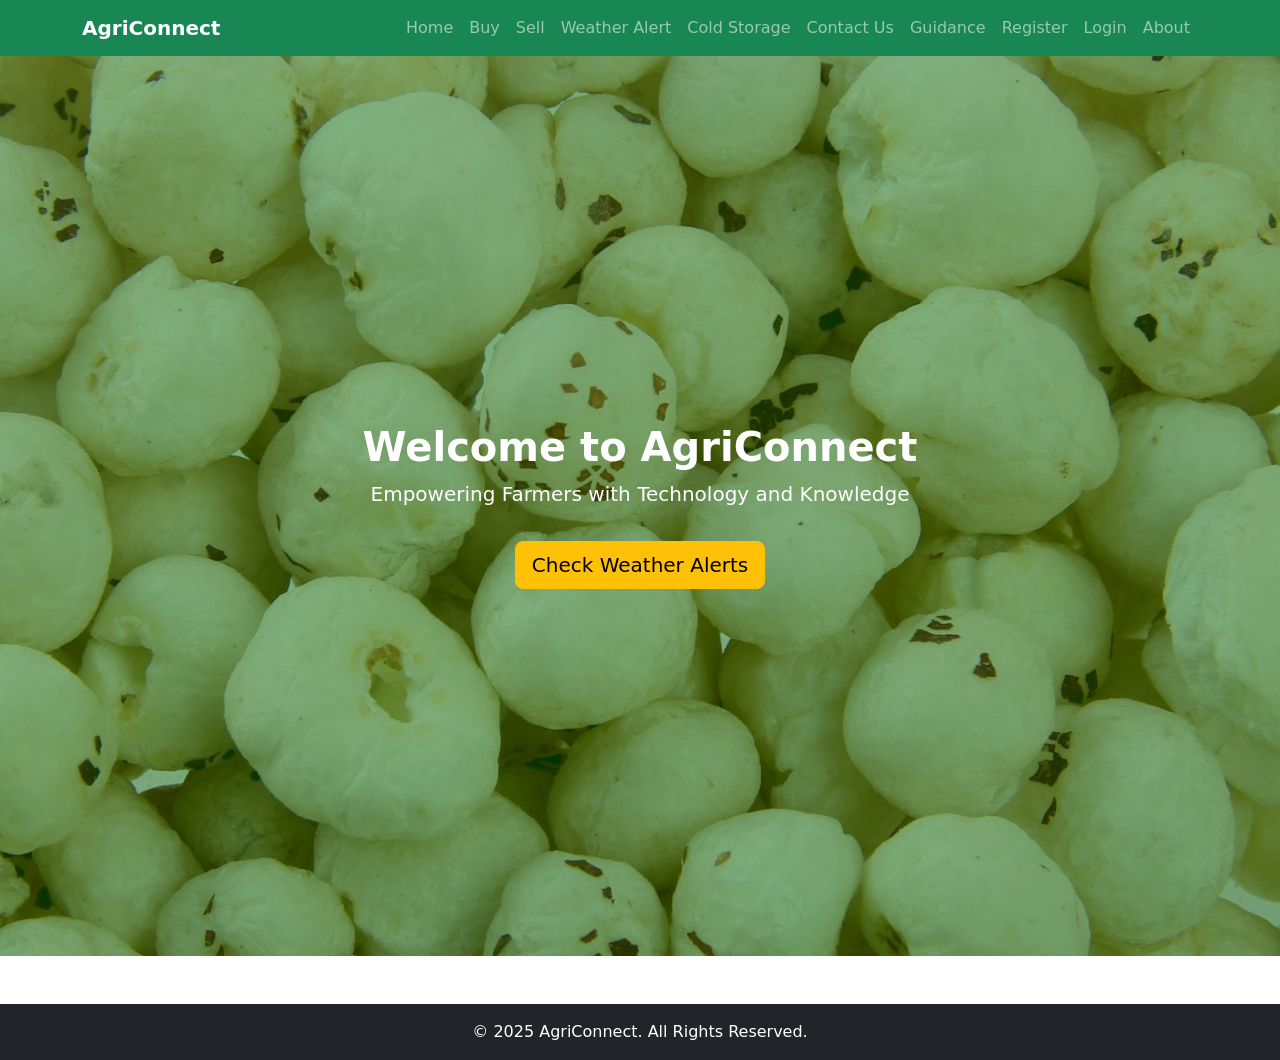
<file: index.html>
<!DOCTYPE html>
<html lang="en">
<head>
  <meta charset="UTF-8">
  <meta name="viewport" content="width=device-width, initial-scale=1.0">
  <title>Agriculture Website - Home</title>
  <link rel="stylesheet" href="style.css">
  <link href="https://cdn.jsdelivr.net/npm/bootstrap@5.3.0/dist/css/bootstrap.min.css" rel="stylesheet">
</head>
<body>
  <!-- Navbar -->
  <nav class="navbar navbar-expand-lg navbar-dark bg-success shadow">
    <div class="container">
      <a class="navbar-brand fw-bold" href="index.html">AgriConnect</a>
      <button class="navbar-toggler" type="button" data-bs-toggle="collapse" data-bs-target="#navbarNav">
        <span class="navbar-toggler-icon"></span>
      </button>
       <ul class="navbar-nav ms-auto">
          <li class="nav-item"><a class="nav-link" href="index.html">Home</a></li>
          <li class="nav-item"><a class="nav-link" href="buy.html">Buy</a></li>
          <li class="nav-item"><a class="nav-link" href="sell.html">Sell</a></li>
        <li class="nav-item"><a class="nav-link" href="weather.html">Weather Alert</a></li>
        <li class="nav-item"><a class="nav-link" href="coldstorage.html">Cold Storage </a></li>
        <li class="nav-item"><a class="nav-link" href="contact.html">Contact Us </a></li>
        <li class="nav-item"><a class="nav-link" href="guidance.html">Guidance </a></li>
        <li class="nav-item"><a class="nav-link" href="register.html">Register </a></li>
        <li class="nav-item"><a class="nav-link" href="login.html">Login </a></li>
        <li class="nav-item"><a class="nav-link " href="about.html">About</a></li>
        </ul>
      </div>
    </div>
  </nav>

  <!-- Hero Section -->
  <section class="hero d-flex align-items-center">
    <div class="container text-center text-white">
      <h1 class="fw-bold">Welcome to AgriConnect</h1>
      <p class="lead">Empowering Farmers with Technology and Knowledge</p>
      <a href="weather.html" class="btn btn-warning btn-lg mt-3">Check Weather Alerts</a>
    </div>
  </section>

  <!-- Footer -->
  <footer class="bg-dark text-white text-center py-3 mt-5">
    <p class="mb-0">© 2025 AgriConnect. All Rights Reserved.</p>
  </footer>

  <script src="https://cdn.jsdelivr.net/npm/bootstrap@5.3.0/dist/js/bootstrap.bundle.min.js"></script>
  <script src="script.js"></script>
</body>
</html>
</file>
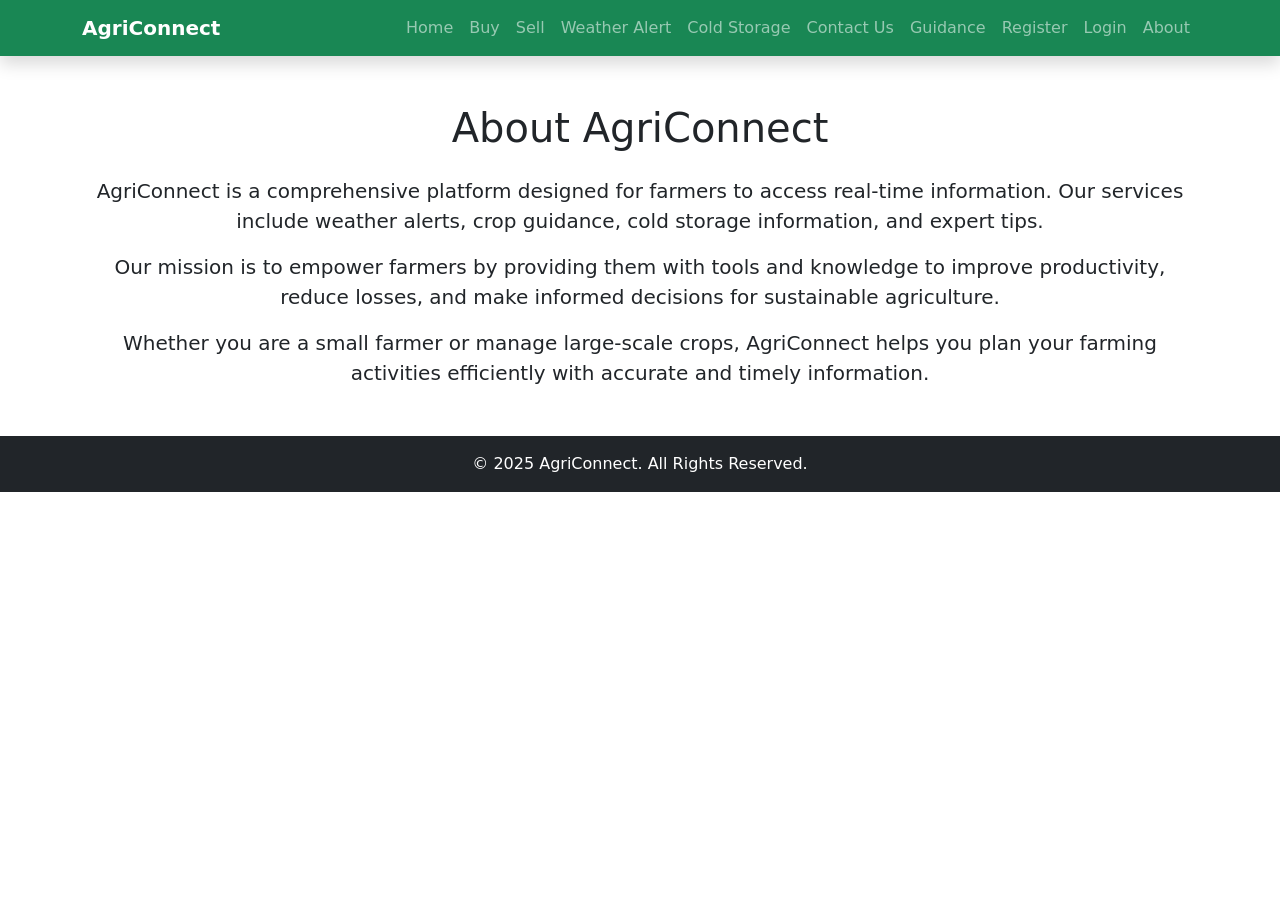
<file: about.html>
<!DOCTYPE html>
<html lang="en">
<head>
  <meta charset="UTF-8">
  <meta name="viewport" content="width=device-width, initial-scale=1.0">
  <title>About - AgriConnect</title>
  <link rel="stylesheet" href="style.css">
  <link href="https://cdn.jsdelivr.net/npm/bootstrap@5.3.0/dist/css/bootstrap.min.css" rel="stylesheet">
</head>
<body>

<!-- Navbar -->
<nav class="navbar navbar-expand-lg navbar-dark bg-success shadow">
  <div class="container">
    <a class="navbar-brand fw-bold" href="index.html">AgriConnect</a>
    <button class="navbar-toggler" type="button" data-bs-toggle="collapse" data-bs-target="#navbarNav">
      <span class="navbar-toggler-icon"></span>
    </button>
    <div class="collapse navbar-collapse" id="navbarNav">
     <ul class="navbar-nav ms-auto">
          <li class="nav-item"><a class="nav-link" href="index.html">Home</a></li>
          <li class="nav-item"><a class="nav-link" href="buy.html">Buy</a></li>
          <li class="nav-item"><a class="nav-link" href="sell.html">Sell</a></li>
        <li class="nav-item"><a class="nav-link" href="weather.html">Weather Alert</a></li>
        <li class="nav-item"><a class="nav-link" href="coldstorage.html">Cold Storage </a></li>
        <li class="nav-item"><a class="nav-link" href="contact.html">Contact Us </a></li>
        <li class="nav-item"><a class="nav-link" href="guidance.html">Guidance </a></li>
        <li class="nav-item"><a class="nav-link" href="register.html">Register </a></li>
        <li class="nav-item"><a class="nav-link" href="login.html">Login </a></li>
        <li class="nav-item"><a class="nav-link " href="about.html">About</a></li>
        </ul>
    </div>
  </div>
</nav>

<!-- About Section -->
<section class="container my-5 text-center">
  <h1 class="mb-4">About AgriConnect</h1>
  <p class="lead">
    AgriConnect is a comprehensive platform designed for farmers to access real-time information.
    Our services include weather alerts, crop guidance, cold storage information, and expert tips.
  </p>
  <p class="lead">
    Our mission is to empower farmers by providing them with tools and knowledge to improve productivity,
    reduce losses, and make informed decisions for sustainable agriculture.
  </p>
  <p class="lead">
    Whether you are a small farmer or manage large-scale crops, AgriConnect helps you plan your farming activities efficiently
    with accurate and timely information.
  </p>
</section>

<!-- Footer -->
<footer class="bg-dark text-white text-center py-3 mt-5">
  <p class="mb-0">© 2025 AgriConnect. All Rights Reserved.</p>
</footer>

<script src="https://cdn.jsdelivr.net/npm/bootstrap@5.3.0/dist/js/bootstrap.bundle.min.js"></script>
</body>
</html>
</file>
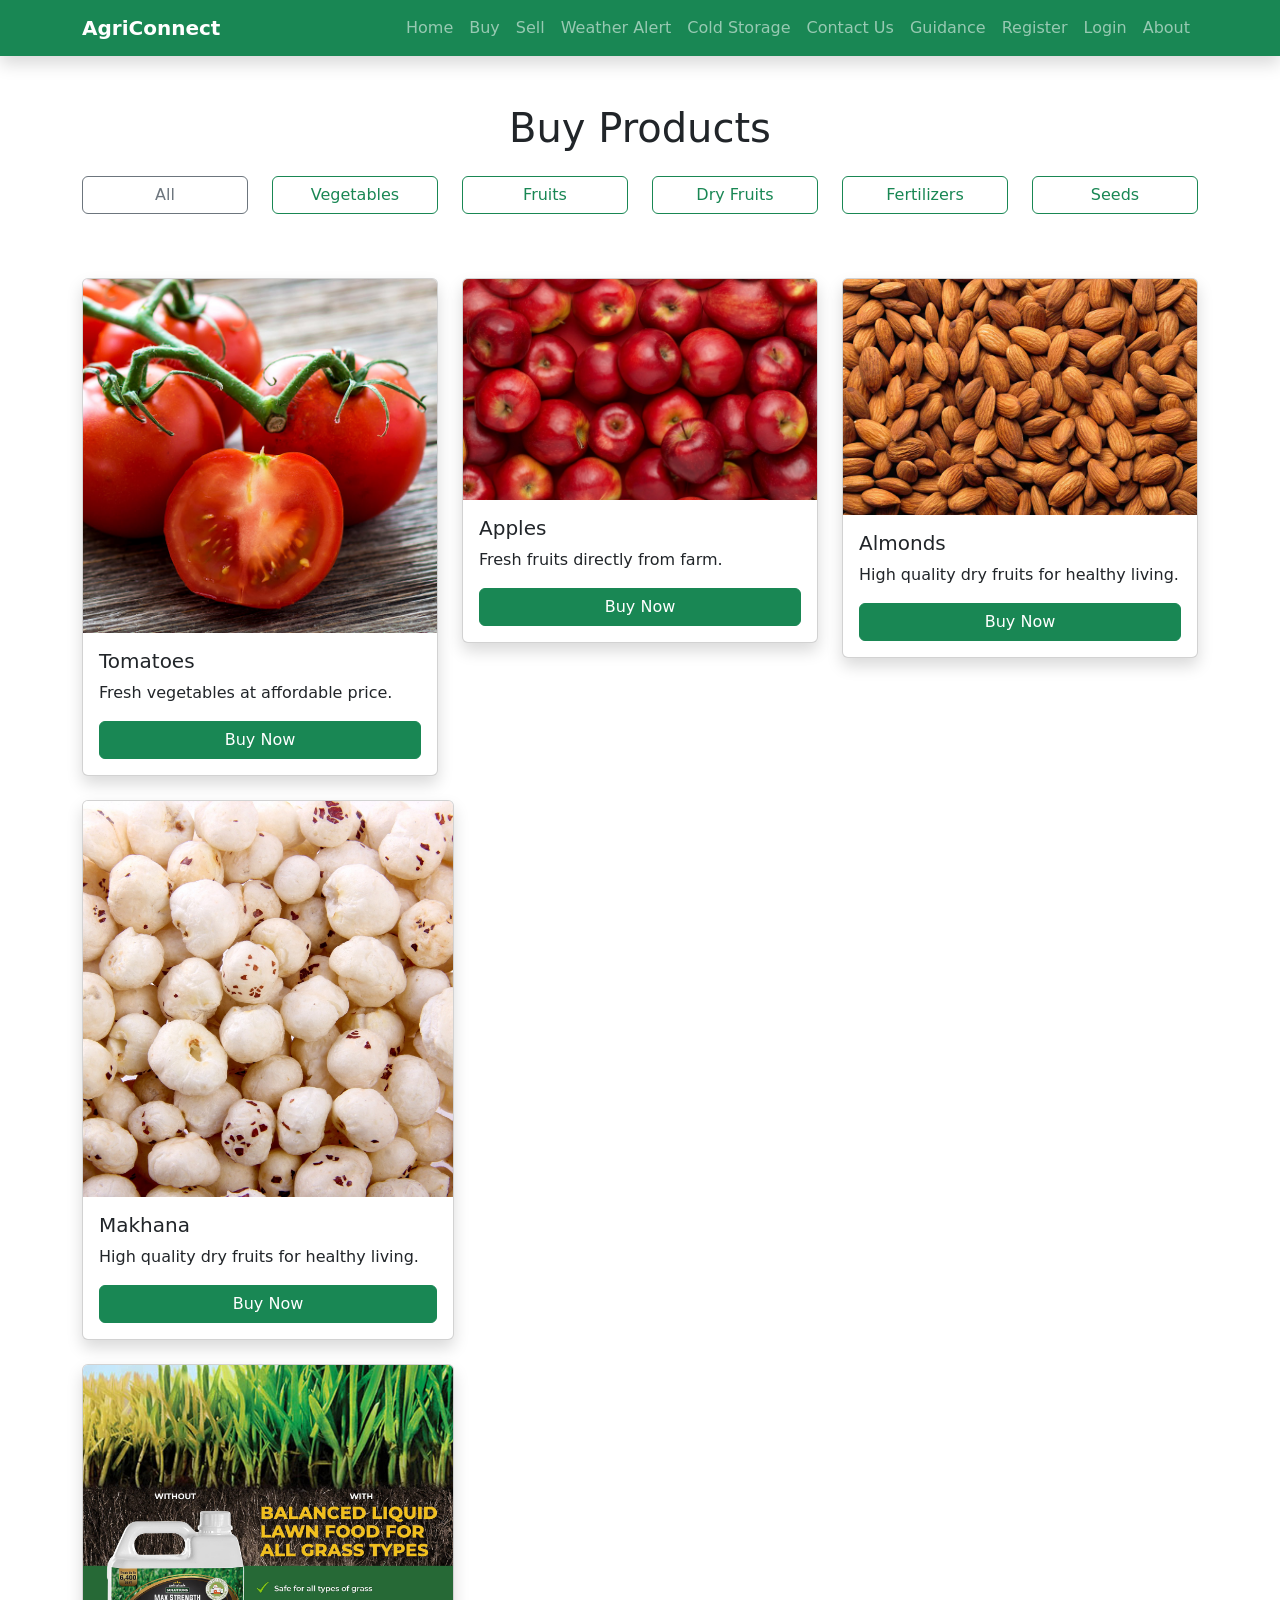
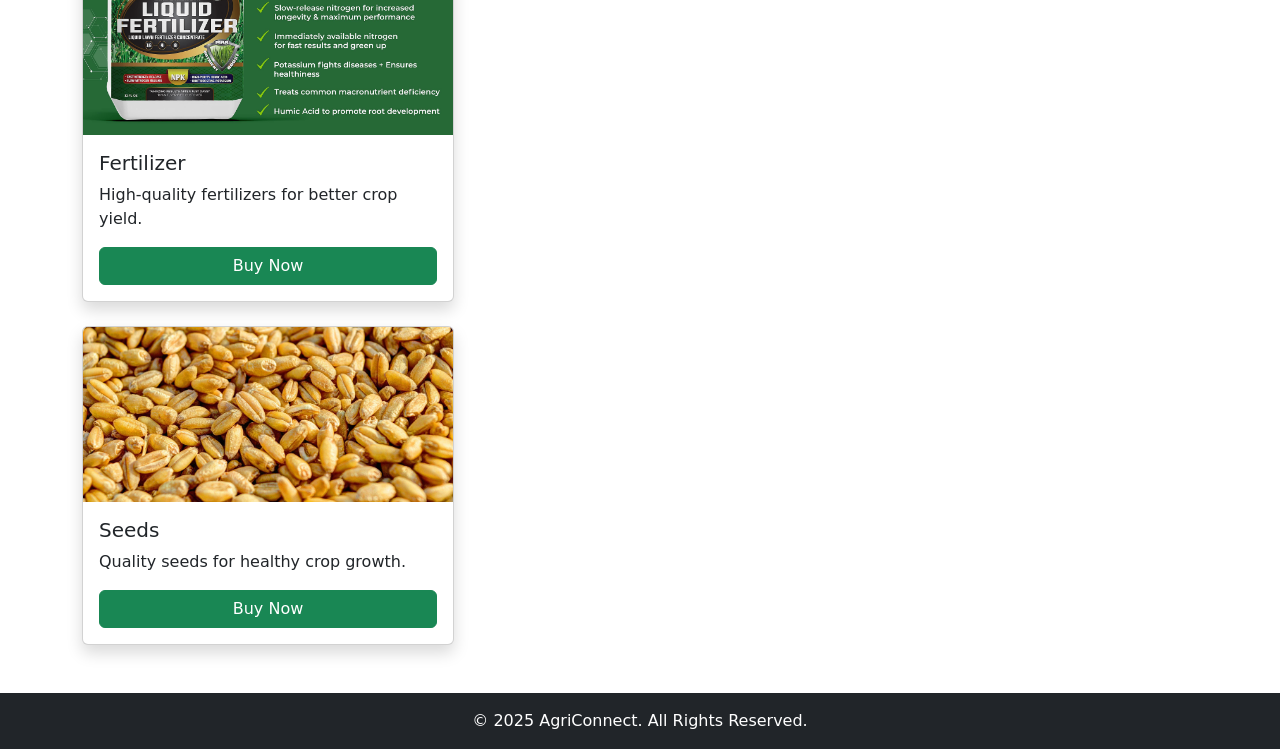
<file: buy.html>
<!DOCTYPE html>
<html lang="en">
<head>
  <meta charset="UTF-8">
  <meta name="viewport" content="width=device-width, initial-scale=1.0">
  <title>Buy - AgriConnect</title>
  <link rel="stylesheet" href="style.css">
  <link href="https://cdn.jsdelivr.net/npm/bootstrap@5.3.0/dist/css/bootstrap.min.css" rel="stylesheet">
</head>
<body>

<!-- Navbar -->
<nav class="navbar navbar-expand-lg navbar-dark bg-success shadow">
  <div class="container">
    <a class="navbar-brand fw-bold" href="index.html">AgriConnect</a>
    <button class="navbar-toggler" type="button" data-bs-toggle="collapse" data-bs-target="#navbarNav">
      <span class="navbar-toggler-icon"></span>
    </button>
    <div class="collapse navbar-collapse" id="navbarNav">
     <ul class="navbar-nav ms-auto">
          <li class="nav-item"><a class="nav-link" href="index.html">Home</a></li>
          <li class="nav-item"><a class="nav-link" href="buy.html">Buy</a></li>
          <li class="nav-item"><a class="nav-link" href="sell.html">Sell</a></li>
        <li class="nav-item"><a class="nav-link" href="weather.html">Weather Alert</a></li>
        <li class="nav-item"><a class="nav-link" href="coldstorage.html">Cold Storage </a></li>
        <li class="nav-item"><a class="nav-link" href="contact.html">Contact Us </a></li>
        <li class="nav-item"><a class="nav-link" href="guidance.html">Guidance </a></li>
        <li class="nav-item"><a class="nav-link" href="register.html">Register </a></li>
        <li class="nav-item"><a class="nav-link" href="login.html">Login </a></li>
        <li class="nav-item"><a class="nav-link " href="about.html">About</a></li>
        </ul>
    </div>
  </div>
</nav>

<!-- Buy Section -->
<section class="container my-5">
  <h1 class="text-center mb-4">Buy Products</h1>

  <!-- Categories -->
   <div class="row mb-5">
   <div class="col-md-2 col-6 text-center mb-3">
      <button class="btn btn-outline-secondary w-100" onclick="filterCategory('All')">All</button>
    </div>
    <div class="col-md-2 col-6 text-center mb-3">
      <button class="btn btn-outline-success w-100" onclick="filterCategory('Vegetables')">Vegetables</button>
    </div>
    <div class="col-md-2 col-6 text-center mb-3">
      <button class="btn btn-outline-success w-100" onclick="filterCategory('Fruits')">Fruits</button>
    </div>
    <div class="col-md-2 col-6 text-center mb-3">
      <button class="btn btn-outline-success w-100" onclick="filterCategory('Dry Fruits')">Dry Fruits</button>
    </div>
    <div class="col-md-2 col-6 text-center mb-3">
      <button class="btn btn-outline-success w-100" onclick="filterCategory('Fertilizers')">Fertilizers</button>
    </div>
    <div class="col-md-2 col-6 text-center mb-3">
      <button class="btn btn-outline-success w-100" onclick="filterCategory('Seeds')">Seeds</button>
    </div>
  </div>

  <!-- Products Cards -->
  <div class="row" id="productContainer">
    <!-- Example Product -->
    <div class="col-md-4 mb-4 product-card" data-category="Vegetables">
      <div class="card shadow">
        <img src="images/tomato.jpg" class="card-img-top" alt="Tomatoes">
        <div class="card-body">
          <h5 class="card-title">Tomatoes</h5>
          <p class="card-text">Fresh vegetables at affordable price.</p>
          <button class="btn btn-success w-100">Buy Now</button>
        </div>
      </div>
    </div>

    <div class="col-md-4 mb-4 product-card" data-category="Fruits">
      <div class="card shadow">
        <img src="images/aple.webp" class="card-img-top" alt="Apples">
        <div class="card-body">
          <h5 class="card-title">Apples</h5>
          <p class="card-text">Fresh fruits directly from farm.</p>
          <button class="btn btn-success w-100">Buy Now</button>
        </div>
      </div>
    </div>

    <div class="col-md-4 mb-4 product-card" data-category="Dry Fruits">
      <div class="card shadow">
        <img src="images/almondas.jpg" class="card-img-top" alt="Almonds">
        <div class="card-body">
          <h5 class="card-title">Almonds</h5>
          <p class="card-text">High quality dry fruits for healthy living.</p>
          <button class="btn btn-success w-100">Buy Now</button>
        </div>
        </div>
     </div>
     </div>
         <div class="col-md-4 mb-4 product-card" data-category="Dry Fruits">
      <div class="card shadow">
        <img src="images/makhana.jpg" class="card-img-top" alt="Almonds">
        <div class="card-body">
          <h5 class="card-title">Makhana</h5>
          <p class="card-text">High quality dry fruits for healthy living.</p>
          <button class="btn btn-success w-100">Buy Now</button>
        </div>
        </div>
     </div>
     </div>
       
     

    <div class="col-md-4 mb-4 product-card" data-category="Fertilizers">
      <div class="card shadow">
        <img src="images/fritilyzer.jpg" class="card-img-top" alt="Fertilizer">
        <div class="card-body">
          <h5 class="card-title">Fertilizer</h5>
          <p class="card-text">High-quality fertilizers for better crop yield.</p>
          <button class="btn btn-success w-100">Buy Now</button>
        </div>
      </div>
    </div>

    <div class="col-md-4 mb-4 product-card" data-category="Seeds">
      <div class="card shadow">
        <img src="images/seeds.jpg" class="card-img-top" alt="Seeds">
        <div class="card-body">
          <h5 class="card-title">Seeds</h5>
          <p class="card-text">Quality seeds for healthy crop growth.</p>
          <button class="btn btn-success w-100">Buy Now</button>
        </div>
      </div>
    </div>

  </div>
</section>

<!-- Footer -->
<footer class="bg-dark text-white text-center py-3 mt-5">
  <p class="mb-0">© 2025 AgriConnect. All Rights Reserved.</p>
</footer>

<script src="https://cdn.jsdelivr.net/npm/bootstrap@5.3.0/dist/js/bootstrap.bundle.min.js"></script>
<script>
  function filterCategory(category){
    const products = document.querySelectorAll('.product-card');
    products.forEach(product => {
      if(category === 'All' || product.dataset.category === category){
        product.style.display = 'block';
      } else {
        product.style.display = 'none';
      }
    });
  }
</script>
</body>
</html>
</file>
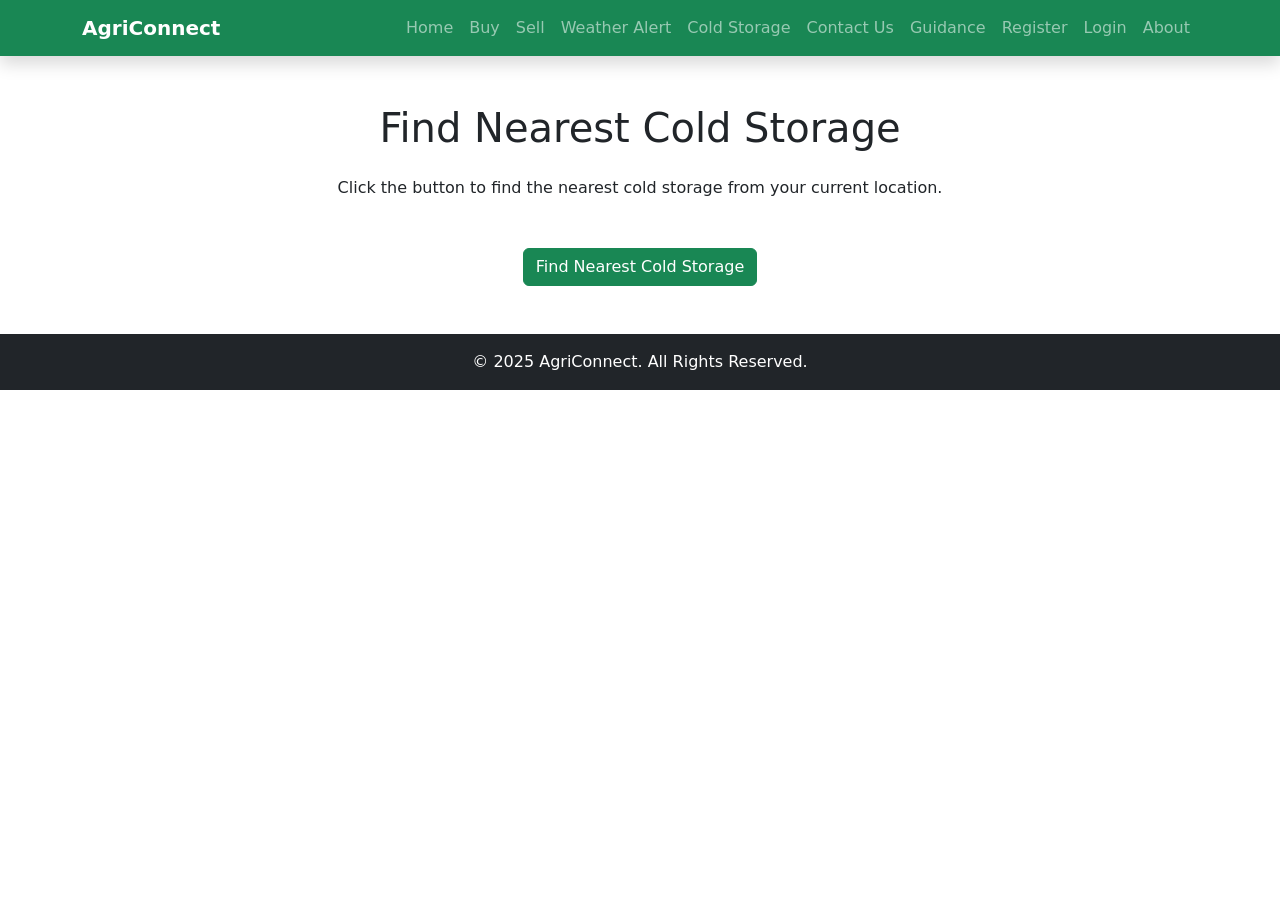
<file: coldstorage.html>
<!DOCTYPE html>
<html lang="en">
<head>
  <meta charset="UTF-8">
  <meta name="viewport" content="width=device-width, initial-scale=1.0">
  <title>Cold Storage Finder - AgriConnect</title>
  <link rel="stylesheet" href="style.css">
  <link href="https://cdn.jsdelivr.net/npm/bootstrap@5.3.0/dist/css/bootstrap.min.css" rel="stylesheet">
</head>
<body>

<!-- Navbar -->
<nav class="navbar navbar-expand-lg navbar-dark bg-success shadow">
  <div class="container">
    <a class="navbar-brand fw-bold" href="index.html">AgriConnect</a>
    <button class="navbar-toggler" type="button" data-bs-toggle="collapse" data-bs-target="#navbarNav">
      <span class="navbar-toggler-icon"></span>
    </button>
    <div class="collapse navbar-collapse" id="navbarNav">
      <ul class="navbar-nav ms-auto">
          <li class="nav-item"><a class="nav-link" href="index.html">Home</a></li>
          <li class="nav-item"><a class="nav-link" href="buy.html">Buy</a></li>
          <li class="nav-item"><a class="nav-link" href="sell.html">Sell</a></li>
        <li class="nav-item"><a class="nav-link" href="weather.html">Weather Alert</a></li>
        <li class="nav-item"><a class="nav-link" href="coldstorage.html">Cold Storage </a></li>
        <li class="nav-item"><a class="nav-link" href="contact.html">Contact Us </a></li>
        <li class="nav-item"><a class="nav-link" href="guidance.html">Guidance </a></li>
        <li class="nav-item"><a class="nav-link" href="register.html">Register </a></li>
        <li class="nav-item"><a class="nav-link" href="login.html">Login </a></li>
        <li class="nav-item"><a class="nav-link " href="about.html">About</a></li>
        </ul>
    </div>
  </div>
</nav>

<!-- Cold Storage Finder Section -->
<section class="container my-5">
  <h1 class="text-center mb-4">Find Nearest Cold Storage</h1>
  <p class="text-center mb-5">Click the button to find the nearest cold storage from your current location.</p>
  <div class="text-center">
    <button class="btn btn-success" onclick="findNearestStorage()">Find Nearest Cold Storage</button>
  </div>
  <div class="mt-4 text-center" id="result"></div>
</section>

<!-- Footer -->
<footer class="bg-dark text-white text-center py-3 mt-5">
  <p class="mb-0">© 2025 AgriConnect. All Rights Reserved.</p>
</footer>

<script>
// Example cold storage locations (latitude, longitude, name)
const coldStorages = [
  {name: "Cold Storage A", lat: 28.6139, lon: 77.2090},
  {name: "Cold Storage B", lat: 27.1767, lon: 78.0081},
  {name: "Cold Storage C", lat: 26.9124, lon: 75.7873}
];

// Haversine formula to calculate distance between two lat/lon points in km
function getDistance(lat1, lon1, lat2, lon2){
  const R = 6371; // Radius of Earth in km
  const dLat = (lat2-lat1) * Math.PI/180;
  const dLon = (lon2-lon1) * Math.PI/180;
  const a = Math.sin(dLat/2)*Math.sin(dLat/2) +
            Math.cos(lat1*Math.PI/180)*Math.cos(lat2*Math.PI/180)*
            Math.sin(dLon/2)*Math.sin(dLon/2);
  const c = 2 * Math.atan2(Math.sqrt(a), Math.sqrt(1-a));
  return R * c;
}

// Find nearest cold storage
function findNearestStorage(){
  if(navigator.geolocation){
    navigator.geolocation.getCurrentPosition(position => {
      const userLat = position.coords.latitude;
      const userLon = position.coords.longitude;
      
      let nearest = null;
      let minDistance = Infinity;
      
      coldStorages.forEach(storage => {
        const dist = getDistance(userLat, userLon, storage.lat, storage.lon);
        if(dist < minDistance){
          minDistance = dist;
          nearest = storage;
        }
      });
      
      document.getElementById('result').innerHTML = `
        <h3>Nearest Cold Storage: ${nearest.name}</h3>
        <p>Distance: ${minDistance.toFixed(2)} km</p>
        <a href="https://www.google.com/maps/search/?api=1&query=${nearest.lat},${nearest.lon}" target="_blank" class="btn btn-primary">View on Map</a>
      `;
    }, error => {
      alert('Please allow location access to find nearest cold storage.');
    });
  } else {
    alert('Geolocation is not supported by your browser.');
  }
}
</script>
<script src="https://cdn.jsdelivr.net/npm/bootstrap@5.3.0/dist/js/bootstrap.bundle.min.js"></script>
</body>
</html>
</file>
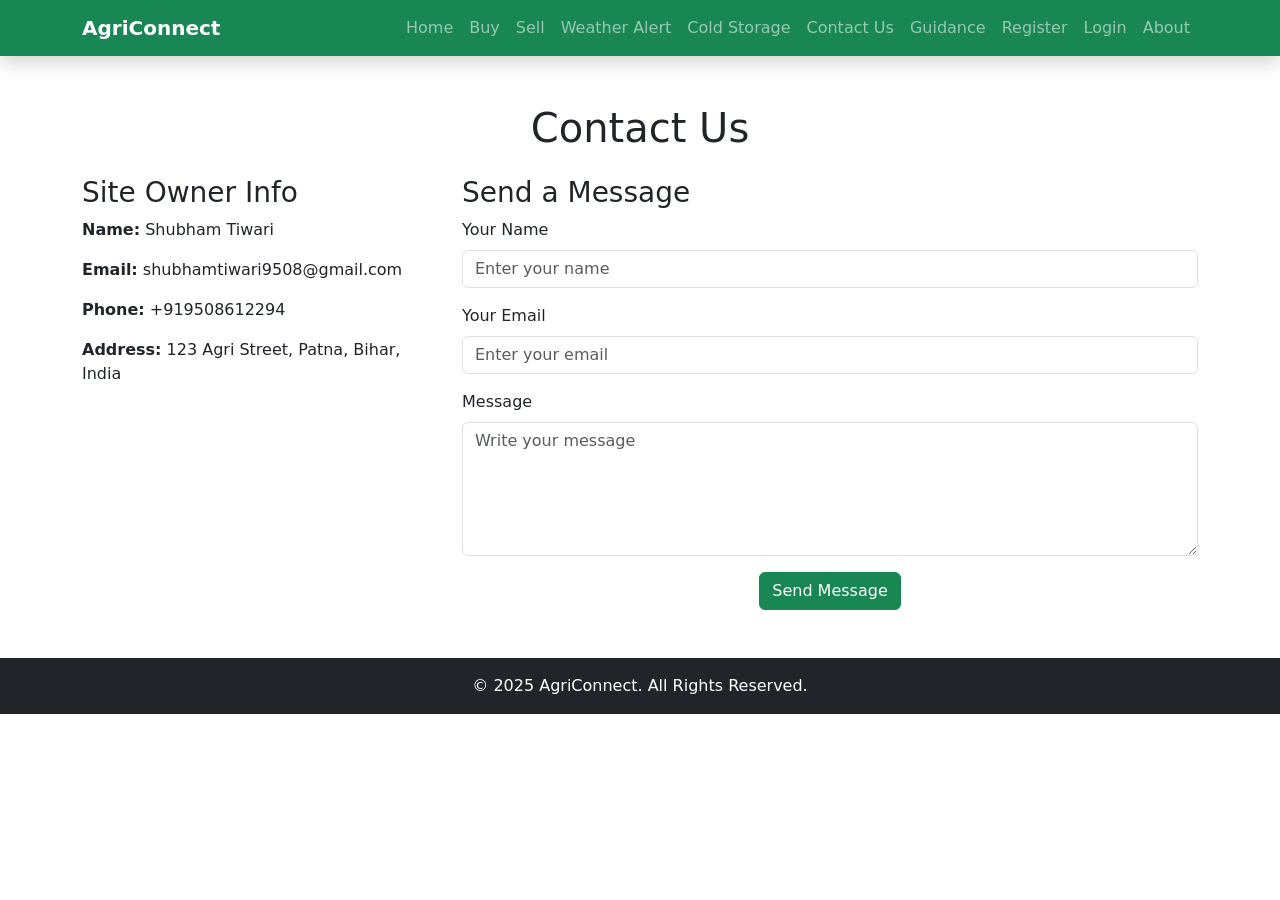
<file: contact.html>
<!DOCTYPE html>
<html lang="en">
<head>
  <meta charset="UTF-8">
  <meta name="viewport" content="width=device-width, initial-scale=1.0">
  <title>Contact - AgriConnect</title>
  <link rel="stylesheet" href="style.css">
  <link href="https://cdn.jsdelivr.net/npm/bootstrap@5.3.0/dist/css/bootstrap.min.css" rel="stylesheet">
</head>
<body>

<!-- Navbar -->
<nav class="navbar navbar-expand-lg navbar-dark bg-success shadow">
  <div class="container">
    <a class="navbar-brand fw-bold" href="index.html">AgriConnect</a>
    <button class="navbar-toggler" type="button" data-bs-toggle="collapse" data-bs-target="#navbarNav">
      <span class="navbar-toggler-icon"></span>
    </button>
    <div class="collapse navbar-collapse" id="navbarNav">
      <ul class="navbar-nav ms-auto">
          <li class="nav-item"><a class="nav-link" href="index.html">Home</a></li>
          <li class="nav-item"><a class="nav-link" href="buy.html">Buy</a></li>
          <li class="nav-item"><a class="nav-link" href="sell.html">Sell</a></li>
        <li class="nav-item"><a class="nav-link" href="weather.html">Weather Alert</a></li>
        <li class="nav-item"><a class="nav-link" href="coldstorage.html">Cold Storage </a></li>
        <li class="nav-item"><a class="nav-link" href="contact.html">Contact Us </a></li>
        <li class="nav-item"><a class="nav-link" href="guidance.html">Guidance </a></li>
        <li class="nav-item"><a class="nav-link" href="register.html">Register </a></li>
        <li class="nav-item"><a class="nav-link" href="login.html">Login </a></li>
        <li class="nav-item"><a class="nav-link " href="about.html">About</a></li>
        </ul>
    </div>
  </div>
</nav>

<!-- Contact Section -->
<section class="container my-5">
  <h1 class="text-center mb-4">Contact Us</h1>
  <div class="row">
    
    <!-- Owner Info -->
    <div class="col-md-4 mb-4">
      <h3>Site Owner Info</h3>
      <p><strong>Name:</strong> Shubham Tiwari</p>
      <p><strong>Email:</strong> shubhamtiwari9508@gmail.com</p>
      <p><strong>Phone:</strong> +919508612294</p>
      <p><strong>Address:</strong> 123 Agri Street, Patna, Bihar, India</p>
    </div>
    
    <!-- Contact Form -->
    <div class="col-md-8">
      <h3>Send a Message</h3>
      <form id="contactForm">
        <div class="mb-3">
          <label for="name" class="form-label">Your Name</label>
          <input type="text" class="form-control" id="name" placeholder="Enter your name" required>
        </div>
        <div class="mb-3">
          <label for="email" class="form-label">Your Email</label>
          <input type="email" class="form-control" id="email" placeholder="Enter your email" required>
        </div>
        <div class="mb-3">
          <label for="message" class="form-label">Message</label>
          <textarea class="form-control" id="message" rows="5" placeholder="Write your message" required></textarea>
        </div>
        <div class="text-center">
          <button type="submit" class="btn btn-success">Send Message</button>
        </div>
      </form>
    </div>
    
  </div>
</section>

<!-- Footer -->
<footer class="bg-dark text-white text-center py-3 mt-5">
  <p class="mb-0">© 2025 AgriConnect. All Rights Reserved.</p>
</footer>

<script src="https://cdn.jsdelivr.net/npm/bootstrap@5.3.0/dist/js/bootstrap.bundle.min.js"></script>
<script>
  // Simple form submission
  document.getElementById('contactForm').addEventListener('submit', function(e){
    e.preventDefault();
    alert('Thank you! Your message has been sent.');
    this.reset();
  });
</script>
</body>
</html>
</file>
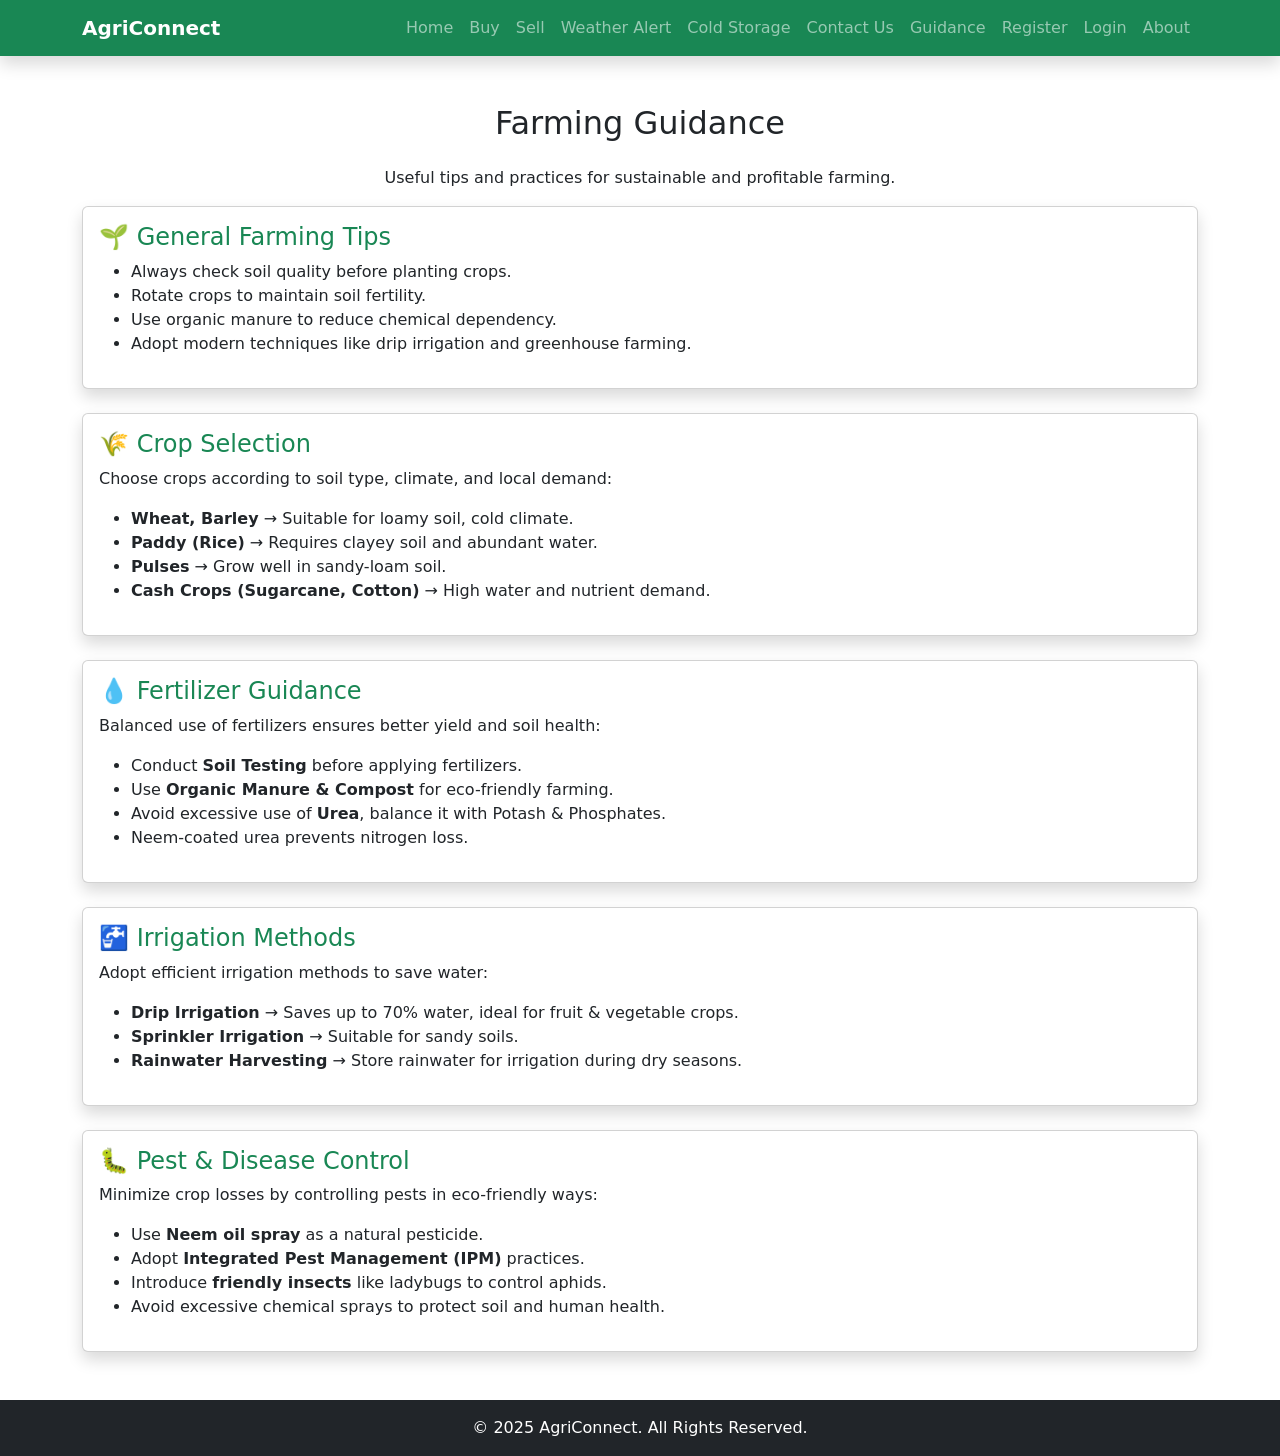
<file: guidance.html>
<!DOCTYPE html>
<html lang="en">
<head>
  <meta charset="UTF-8">
  <meta name="viewport" content="width=device-width, initial-scale=1.0">
  <title>Guidance - AgriConnect</title>
  <link rel="stylesheet" href="style.css">
  <link href="https://cdn.jsdelivr.net/npm/bootstrap@5.3.0/dist/css/bootstrap.min.css" rel="stylesheet">
</head>
<body>
  <nav class="navbar navbar-expand-lg navbar-dark bg-success shadow">
    <div class="container">
      <a class="navbar-brand fw-bold" href="index.html">AgriConnect</a>
      <button class="navbar-toggler" type="button" data-bs-toggle="collapse" data-bs-target="#navbarNav">
        <span class="navbar-toggler-icon"></span>
      </button>
      <div class="collapse navbar-collapse" id="navbarNav">
       <ul class="navbar-nav ms-auto">
          <li class="nav-item"><a class="nav-link" href="index.html">Home</a></li>
          <li class="nav-item"><a class="nav-link" href="buy.html">Buy</a></li>
          <li class="nav-item"><a class="nav-link" href="sell.html">Sell</a></li>
        <li class="nav-item"><a class="nav-link" href="weather.html">Weather Alert</a></li>
        <li class="nav-item"><a class="nav-link" href="coldstorage.html">Cold Storage </a></li>
        <li class="nav-item"><a class="nav-link" href="contact.html">Contact Us </a></li>
        <li class="nav-item"><a class="nav-link" href="guidance.html">Guidance </a></li>
        <li class="nav-item"><a class="nav-link" href="register.html">Register </a></li>
        <li class="nav-item"><a class="nav-link" href="login.html">Login </a></li>
        <li class="nav-item"><a class="nav-link " href="about.html">About</a></li>
        </ul>
      </div>
    </div>
  </nav>
  <section class="container my-5">
    <h2 class="text-center mb-4">Farming Guidance</h2>
    <p class="text-center">Useful tips and practices for sustainable and profitable farming.</p>
    <div class="card mb-4 shadow">
      <div class="card-body">
        <h4 class="card-title text-success">🌱 General Farming Tips</h4>
        <ul>
          <li>Always check soil quality before planting crops.</li>
          <li>Rotate crops to maintain soil fertility.</li>
          <li>Use organic manure to reduce chemical dependency.</li>
          <li>Adopt modern techniques like drip irrigation and greenhouse farming.</li>
        </ul>
      </div>
    </div>
    <div class="card mb-4 shadow">
      <div class="card-body">
        <h4 class="card-title text-success">🌾 Crop Selection</h4>
        <p>Choose crops according to soil type, climate, and local demand:</p>
        <ul>
          <li><b>Wheat, Barley</b> → Suitable for loamy soil, cold climate.</li>
          <li><b>Paddy (Rice)</b> → Requires clayey soil and abundant water.</li>
          <li><b>Pulses</b> → Grow well in sandy-loam soil.</li>
          <li><b>Cash Crops (Sugarcane, Cotton)</b> → High water and nutrient demand.</li>
        </ul>
      </div>
    </div>
    <div class="card mb-4 shadow">
      <div class="card-body">
        <h4 class="card-title text-success">💧 Fertilizer Guidance</h4>
        <p>Balanced use of fertilizers ensures better yield and soil health:</p>
        <ul>
          <li>Conduct <b>Soil Testing</b> before applying fertilizers.</li>
          <li>Use <b>Organic Manure & Compost</b> for eco-friendly farming.</li>
          <li>Avoid excessive use of <b>Urea</b>, balance it with Potash & Phosphates.</li>
          <li>Neem-coated urea prevents nitrogen loss.</li>
        </ul>
      </div>
    </div>
    <div class="card mb-4 shadow">
      <div class="card-body">
        <h4 class="card-title text-success">🚰 Irrigation Methods</h4>
        <p>Adopt efficient irrigation methods to save water:</p>
        <ul>
          <li><b>Drip Irrigation</b> → Saves up to 70% water, ideal for fruit & vegetable crops.</li>
          <li><b>Sprinkler Irrigation</b> → Suitable for sandy soils.</li>
          <li><b>Rainwater Harvesting</b> → Store rainwater for irrigation during dry seasons.</li>
        </ul>
      </div>
    </div>
    <div class="card mb-4 shadow">
      <div class="card-body">
        <h4 class="card-title text-success">🐛 Pest & Disease Control</h4>
        <p>Minimize crop losses by controlling pests in eco-friendly ways:</p>
        <ul>
          <li>Use <b>Neem oil spray</b> as a natural pesticide.</li>
          <li>Adopt <b>Integrated Pest Management (IPM)</b> practices.</li>
          <li>Introduce <b>friendly insects</b> like ladybugs to control aphids.</li>
          <li>Avoid excessive chemical sprays to protect soil and human health.</li>
        </ul>
      </div>
    </div>
  </section>
  <footer class="bg-dark text-white text-center py-3 mt-5">
    <p class="mb-0">© 2025 AgriConnect. All Rights Reserved.</p>
  </footer>
  <script src="https://cdn.jsdelivr.net/npm/bootstrap@5.3.0/dist/js/bootstrap.bundle.min.js"></script>
</body>
</html>
</file>
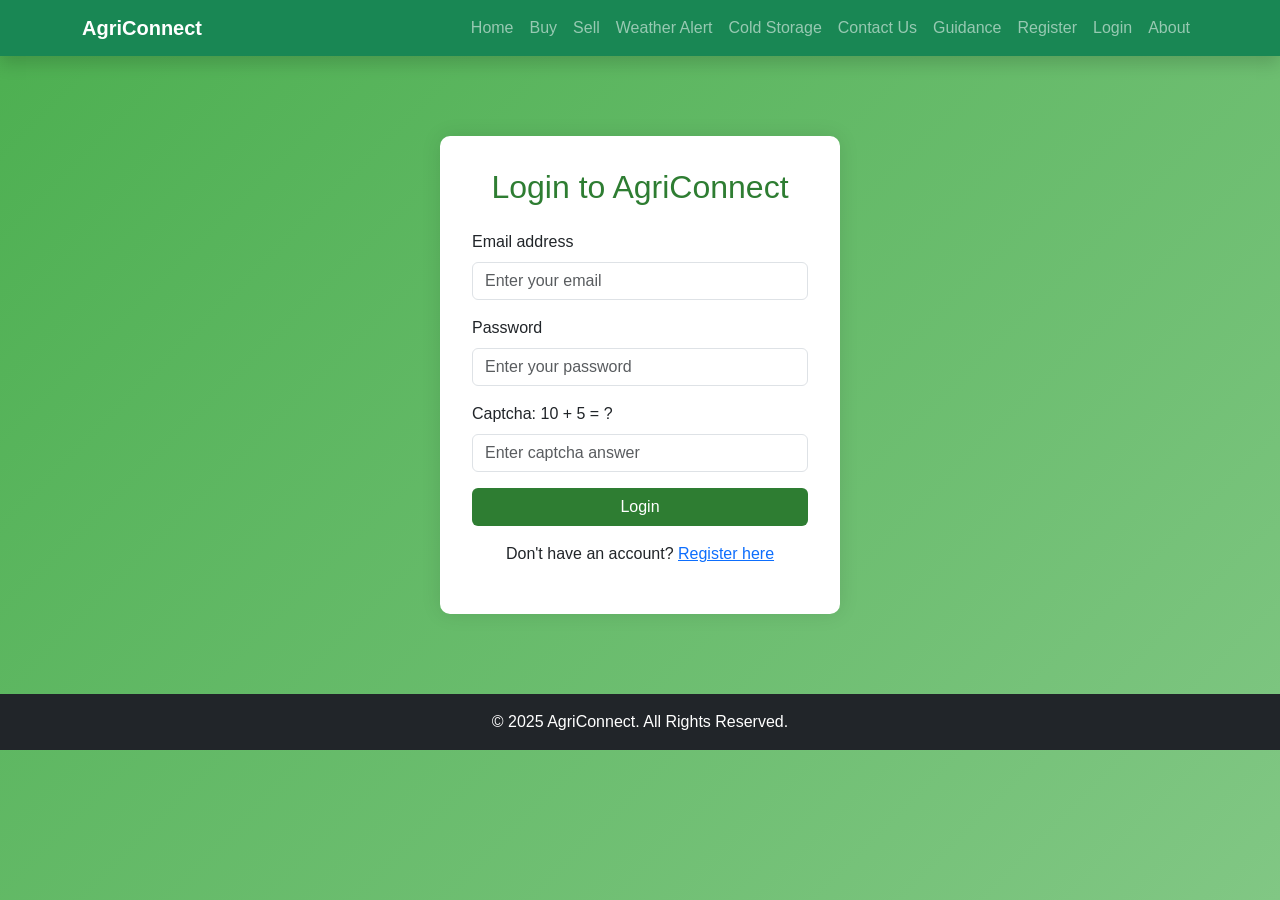
<file: login.html>
<!DOCTYPE html>
<html lang="en">
<head>
  <meta charset="UTF-8">
  <meta name="viewport" content="width=device-width, initial-scale=1.0">
  <title>Login - AgriConnect</title>
  <link rel="stylesheet" href="style.css">
  <link href="https://cdn.jsdelivr.net/npm/bootstrap@5.3.0/dist/css/bootstrap.min.css" rel="stylesheet">
  <style>
    body {
      font-family: Arial, sans-serif;
      background: linear-gradient(135deg, #4caf50, #81c784);
      min-height: 100vh;
    }
    .login-container {
      background: white;
      border-radius: 10px;
      padding: 2rem;
      box-shadow: 0 0 20px rgba(0,0,0,0.1);
      max-width: 400px;
      margin: 5rem auto;
    }
    .login-container h2 {
      text-align: center;
      margin-bottom: 1.5rem;
      color: #2e7d32;
    }
    .btn-login {
      background-color: #2e7d32;
      color: white;
      width: 100%;
    }
    .btn-login:hover {
      background-color: #1b5e20;
    }
  </style>
</head>
<body>

<!-- Navbar -->
<nav class="navbar navbar-expand-lg navbar-dark bg-success shadow">
  <div class="container">
    <a class="navbar-brand fw-bold" href="index.html">AgriConnect</a>
    <button class="navbar-toggler" type="button" data-bs-toggle="collapse" data-bs-target="#navbarNav">
      <span class="navbar-toggler-icon"></span>
    </button>
    <div class="collapse navbar-collapse" id="navbarNav">
        <ul class="navbar-nav ms-auto">
          <li class="nav-item"><a class="nav-link" href="index.html">Home</a></li>
          <li class="nav-item"><a class="nav-link" href="buy.html">Buy</a></li>
          <li class="nav-item"><a class="nav-link" href="sell.html">Sell</a></li>
        <li class="nav-item"><a class="nav-link" href="weather.html">Weather Alert</a></li>
        <li class="nav-item"><a class="nav-link" href="coldstorage.html">Cold Storage </a></li>
        <li class="nav-item"><a class="nav-link" href="contact.html">Contact Us </a></li>
        <li class="nav-item"><a class="nav-link" href="guidance.html">Guidance </a></li>
        <li class="nav-item"><a class="nav-link" href="register.html">Register </a></li>
        <li class="nav-item"><a class="nav-link" href="login.html">Login </a></li>
        <li class="nav-item"><a class="nav-link " href="about.html">About</a></li>
        </ul>
    </div>
  </div>
</nav>

<!-- Login Section -->
<div class="login-container">
  <h2>Login to AgriConnect</h2>
  <form id="loginForm">
    <div class="mb-3">
      <label for="email" class="form-label">Email address</label>
      <input type="email" class="form-control" id="email" placeholder="Enter your email" required>
    </div>
    <div class="mb-3">
      <label for="password" class="form-label">Password</label>
      <input type="password" class="form-control" id="password" placeholder="Enter your password" required>
    </div>

    <!-- Captcha -->
    <div class="mb-3">
      <label for="captchaInput" class="form-label">Captcha: <span id="captchaQuestion"></span></label>
      <input type="text" class="form-control" id="captchaInput" placeholder="Enter captcha answer" required>
    </div>

    <div class="d-grid mt-3">
      <button type="submit" class="btn btn-login">Login</button>
    </div>
    <p class="text-center mt-3">Don't have an account? <a href="register.html">Register here</a></p>
  </form>
</div>

<!-- Footer -->
<footer class="bg-dark text-white text-center py-3 mt-5">
  <p class="mb-0">© 2025 AgriConnect. All Rights Reserved.</p>
</footer>

<script src="https://cdn.jsdelivr.net/npm/bootstrap@5.3.0/dist/js/bootstrap.bundle.min.js"></script>
<script>
  let captchaAnswer;

  function generateCaptcha() {
    const num1 = Math.floor(Math.random()*10) + 1;
    const num2 = Math.floor(Math.random()*10) + 1;
    captchaAnswer = num1 + num2;
    document.getElementById('captchaQuestion').textContent = `${num1} + ${num2} = ?`;
  }

  // Generate captcha on page load
  generateCaptcha();

  document.getElementById('loginForm').addEventListener('submit', function(e){
    e.preventDefault();
    const userCaptcha = parseInt(document.getElementById('captchaInput').value);

    if(userCaptcha !== captchaAnswer){
      alert('Captcha incorrect! Please try again.');
      generateCaptcha(); // refresh captcha
      document.getElementById('captchaInput').value = '';
      return;
    }

    alert('Login successful! (This is a placeholder. Connect to backend for real login)');
    this.reset();
    generateCaptcha(); // refresh captcha for next login
  });
</script>
</body>
</html>
</file>
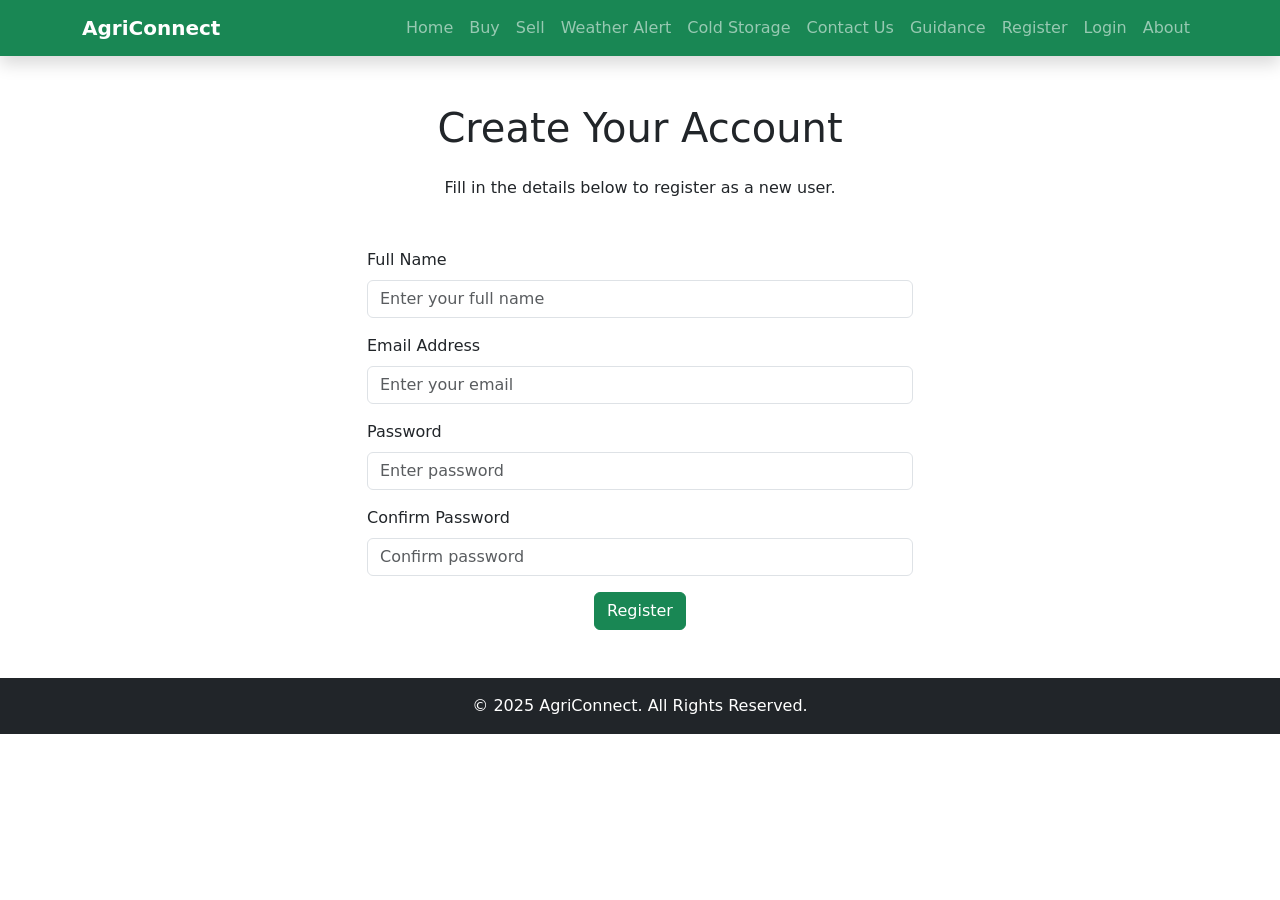
<file: register.html>
<!DOCTYPE html>
<html lang="en">
<head>
  <meta charset="UTF-8">
  <meta name="viewport" content="width=device-width, initial-scale=1.0">
  <title>Register - AgriConnect</title>
  <link rel="stylesheet" href="style.css">
  <link href="https://cdn.jsdelivr.net/npm/bootstrap@5.3.0/dist/css/bootstrap.min.css" rel="stylesheet">
</head>
<body>

<!-- Navbar -->
<nav class="navbar navbar-expand-lg navbar-dark bg-success shadow">
  <div class="container">
    <a class="navbar-brand fw-bold" href="index.html">AgriConnect</a>
    <button class="navbar-toggler" type="button" data-bs-toggle="collapse" data-bs-target="#navbarNav">
      <span class="navbar-toggler-icon"></span>
    </button>
     <ul class="navbar-nav ms-auto">
          <li class="nav-item"><a class="nav-link" href="index.html">Home</a></li>
          <li class="nav-item"><a class="nav-link" href="buy.html">Buy</a></li>
          <li class="nav-item"><a class="nav-link" href="sell.html">Sell</a></li>
        <li class="nav-item"><a class="nav-link" href="weather.html">Weather Alert</a></li>
        <li class="nav-item"><a class="nav-link" href="coldstorage.html">Cold Storage </a></li>
        <li class="nav-item"><a class="nav-link" href="contact.html">Contact Us </a></li>
        <li class="nav-item"><a class="nav-link" href="guidance.html">Guidance </a></li>
        <li class="nav-item"><a class="nav-link" href="register.html">Register </a></li>
        <li class="nav-item"><a class="nav-link" href="login.html">Login </a></li>
        <li class="nav-item"><a class="nav-link " href="about.html">About</a></li>
        </ul>
    </div>
  </div>
</nav>

<!-- Registration Section -->
<section class="container my-5">
  <h1 class="text-center mb-4">Create Your Account</h1>
  <p class="text-center mb-5">Fill in the details below to register as a new user.</p>
  
  <div class="row justify-content-center">
    <div class="col-md-6">
      <form id="registerForm">
        <div class="mb-3">
          <label for="name" class="form-label">Full Name</label>
          <input type="text" class="form-control" id="name" placeholder="Enter your full name" required>
        </div>
        <div class="mb-3">
          <label for="email" class="form-label">Email Address</label>
          <input type="email" class="form-control" id="email" placeholder="Enter your email" required>
        </div>
        <div class="mb-3">
          <label for="password" class="form-label">Password</label>
          <input type="password" class="form-control" id="password" placeholder="Enter password" required>
        </div>
        <div class="mb-3">
          <label for="confirmPassword" class="form-label">Confirm Password</label>
          <input type="password" class="form-control" id="confirmPassword" placeholder="Confirm password" required>
        </div>
        <div class="text-center">
          <button type="submit" class="btn btn-success">Register</button>
        </div>
      </form>
    </div>
  </div>
</section>

<!-- Footer -->
<footer class="bg-dark text-white text-center py-3 mt-5">
  <p class="mb-0">© 2025 AgriConnect. All Rights Reserved.</p>
</footer>

<script src="https://cdn.jsdelivr.net/npm/bootstrap@5.3.0/dist/js/bootstrap.bundle.min.js"></script>
<script>
  document.getElementById('registerForm').addEventListener('submit', function(e){
    e.preventDefault();
    const password = document.getElementById('password').value;
    const confirmPassword = document.getElementById('confirmPassword').value;

    if(password !== confirmPassword){
      alert('Passwords do not match!');
      return;
    }

    alert('Registration successful!');
    this.reset();
  });
</script>
</body>
</html>
</file>
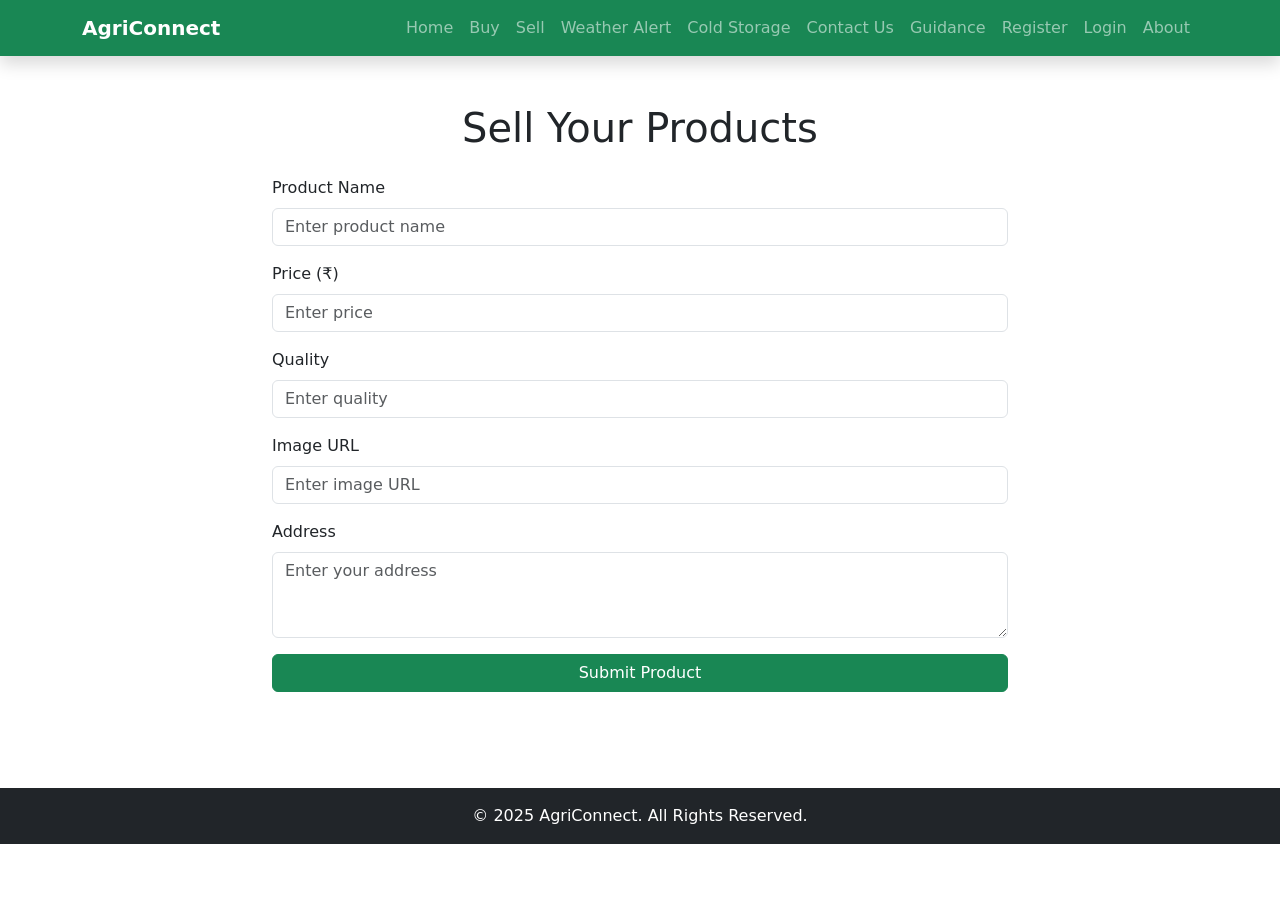
<file: sell.html>
<!DOCTYPE html>
<html lang="en">
<head>
  <meta charset="UTF-8">
  <meta name="viewport" content="width=device-width, initial-scale=1.0">
  <title>Sell - AgriConnect</title>
  <link rel="stylesheet" href="style.css">
  <link href="https://cdn.jsdelivr.net/npm/bootstrap@5.3.0/dist/css/bootstrap.min.css" rel="stylesheet">
</head>
<body>

<!-- Navbar -->
<nav class="navbar navbar-expand-lg navbar-dark bg-success shadow">
  <div class="container">
    <a class="navbar-brand fw-bold" href="index.html">AgriConnect</a>
    <button class="navbar-toggler" type="button" data-bs-toggle="collapse" data-bs-target="#navbarNav">
      <span class="navbar-toggler-icon"></span>
    </button>
    <div class="collapse navbar-collapse" id="navbarNav">
        <ul class="navbar-nav ms-auto">
          <li class="nav-item"><a class="nav-link" href="index.html">Home</a></li>
          <li class="nav-item"><a class="nav-link" href="buy.html">Buy</a></li>
          <li class="nav-item"><a class="nav-link" href="sell.html">Sell</a></li>
        <li class="nav-item"><a class="nav-link" href="weather.html">Weather Alert</a></li>
        <li class="nav-item"><a class="nav-link" href="coldstorage.html">Cold Storage </a></li>
        <li class="nav-item"><a class="nav-link" href="contact.html">Contact Us </a></li>
        <li class="nav-item"><a class="nav-link" href="guidance.html">Guidance </a></li>
        <li class="nav-item"><a class="nav-link" href="register.html">Register </a></li>
        <li class="nav-item"><a class="nav-link" href="login.html">Login </a></li>
        <li class="nav-item"><a class="nav-link " href="about.html">About</a></li>
        </ul>
    </div>
  </div>
</nav>

<!-- Sell Section -->
<section class="container my-5">
  <h1 class="text-center mb-4">Sell Your Products</h1>

  <!-- Product Form -->
  <div class="row justify-content-center">
    <div class="col-md-8">
      <form id="sellForm">
        <div class="mb-3">
          <label for="productName" class="form-label">Product Name</label>
          <input type="text" class="form-control" id="productName" placeholder="Enter product name" required>
        </div>
        <div class="mb-3">
          <label for="productPrice" class="form-label">Price (₹)</label>
          <input type="number" class="form-control" id="productPrice" placeholder="Enter price" required>
        </div>
        <div class="mb-3">
          <label for="productQuality" class="form-label">Quality</label>
          <input type="text" class="form-control" id="productQuality" placeholder="Enter quality" required>
        </div>
        <div class="mb-3">
          <label for="productImage" class="form-label">Image URL</label>
          <input type="url" class="form-control" id="productImage" placeholder="Enter image URL" required>
        </div>
        <div class="mb-3">
          <label for="productAddress" class="form-label">Address</label>
          <textarea class="form-control" id="productAddress" rows="3" placeholder="Enter your address" required></textarea>
        </div>
        <div class="d-grid mt-3">
          <button type="submit" class="btn btn-success">Submit Product</button>
        </div>
      </form>
    </div>
  </div>

  <!-- Display Submitted Products -->
  <div class="row mt-5" id="submittedProducts">
    <!-- Dynamically added products will appear here -->
  </div>
</section>

<!-- Footer -->
<footer class="bg-dark text-white text-center py-3 mt-5">
  <p class="mb-0">© 2025 AgriConnect. All Rights Reserved.</p>
</footer>

<script src="https://cdn.jsdelivr.net/npm/bootstrap@5.3.0/dist/js/bootstrap.bundle.min.js"></script>
<script>
document.getElementById('sellForm').addEventListener('submit', function(e){
  e.preventDefault();

  const name = document.getElementById('productName').value;
  const price = document.getElementById('productPrice').value;
  const quality = document.getElementById('productQuality').value;
  const img = document.getElementById('productImage').value;
  const address = document.getElementById('productAddress').value;

  const container = document.getElementById('submittedProducts');

  const card = document.createElement('div');
  card.classList.add('col-md-4', 'mb-4');
  card.innerHTML = `
    <div class="card shadow">
      <img src="${img}" class="card-img-top" alt="${name}">
      <div class="card-body">
        <h5 class="card-title">${name}</h5>
        <p class="card-text"><strong>Price:</strong> ₹${price}</p>
        <p class="card-text"><strong>Quality:</strong> ${quality}</p>
        <p class="card-text"><strong>Address:</strong> ${address}</p>
        <button class="btn btn-success w-100">Interested Buyer</button>
      </div>
    </div>
  `;

  container.appendChild(card);
  this.reset();
  alert('Product submitted successfully!');
});
</script>
</body>
</html>
</file>
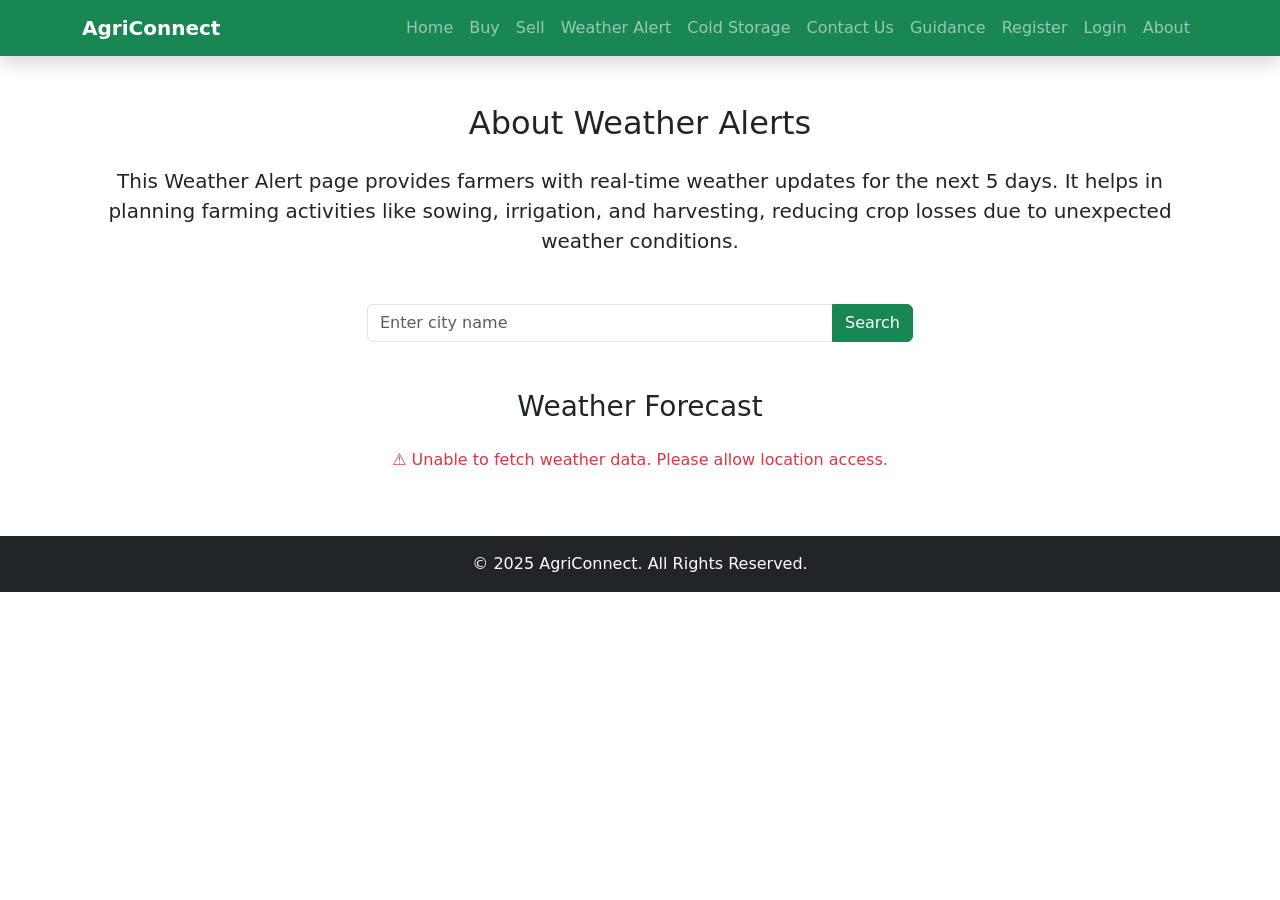
<file: weather.html>
<!DOCTYPE html>
<html lang="en">
<head>
  <meta charset="UTF-8">
  <meta name="viewport" content="width=device-width, initial-scale=1.0">
  <title>Weather Alert - AgriConnect</title>
  <link rel="stylesheet" href="style.css">
  <link href="https://cdn.jsdelivr.net/npm/bootstrap@5.3.0/dist/css/bootstrap.min.css" rel="stylesheet">
</head>
<body>
  <!-- Navbar -->
  <nav class="navbar navbar-expand-lg navbar-dark bg-success shadow">
    <div class="container">
      <a class="navbar-brand fw-bold" href="index.html">AgriConnect</a>
      <button class="navbar-toggler" type="button" data-bs-toggle="collapse" data-bs-target="#navbarNav">
        <span class="navbar-toggler-icon"></span>
      </button>
      <div class="collapse navbar-collapse" id="navbarNav">
         <ul class="navbar-nav ms-auto">
          <li class="nav-item"><a class="nav-link" href="index.html">Home</a></li>
          <li class="nav-item"><a class="nav-link" href="buy.html">Buy</a></li>
          <li class="nav-item"><a class="nav-link" href="sell.html">Sell</a></li>
        <li class="nav-item"><a class="nav-link" href="weather.html">Weather Alert</a></li>
        <li class="nav-item"><a class="nav-link" href="coldstorage.html">Cold Storage </a></li>
        <li class="nav-item"><a class="nav-link" href="contact.html">Contact Us </a></li>
        <li class="nav-item"><a class="nav-link" href="guidance.html">Guidance </a></li>
        <li class="nav-item"><a class="nav-link" href="register.html">Register </a></li>
        <li class="nav-item"><a class="nav-link" href="login.html">Login </a></li>
        <li class="nav-item"><a class="nav-link " href="about.html">About</a></li>
        </ul>
      </div>
    </div>
  </nav>

  <!-- About Section -->
  <section class="container my-5">
    <h2 class="text-center mb-4">About Weather Alerts</h2>
    <p class="text-center lead">
      This Weather Alert page provides farmers with real-time weather updates for the next 5 days.
      It helps in planning farming activities like sowing, irrigation, and harvesting, reducing crop losses
      due to unexpected weather conditions.
    </p>
  </section>

  <!-- Search Section -->
  <section class="container mb-4">
    <div class="row justify-content-center">
      <div class="col-md-6">
        <div class="input-group">
          <input type="text" id="cityInput" class="form-control" placeholder="Enter city name">
          <button class="btn btn-success" id="searchBtn">Search</button>
        </div>
      </div>
    </div>
  </section>

  <!-- Weather Forecast Section -->
  <section class="container my-5">
    <h3 class="text-center mb-4">Weather Forecast</h3>
    <div id="weatherResult" class="row justify-content-center">
      <!-- Weather cards will be injected here by script.js -->
    </div>
  </section>

  <!-- Footer -->
  <footer class="bg-dark text-white text-center py-3 mt-5">
    <p class="mb-0">© 2025 AgriConnect. All Rights Reserved.</p>
  </footer>

  <script src="script.js"></script>
  <script src="https://cdn.jsdelivr.net/npm/bootstrap@5.3.0/dist/js/bootstrap.bundle.min.js"></script>
</body>
</html>
</file>
<file: style.css>
/* Background Image for Home */
.hero {
  background: url('images/makhana.jpg') no-repeat center center/cover;
  min-height: 100vh;
  position: relative;
}

/* Dark overlay on image */
.hero::before {
  content: "";
  position: absolute;
  top: 0; left: 0;
  width: 100%; height: 100%;
  background: rgba(0, 100, 0, 0.5);
}

.hero .container {
  position: relative;
  z-index: 1;
}
</file>
